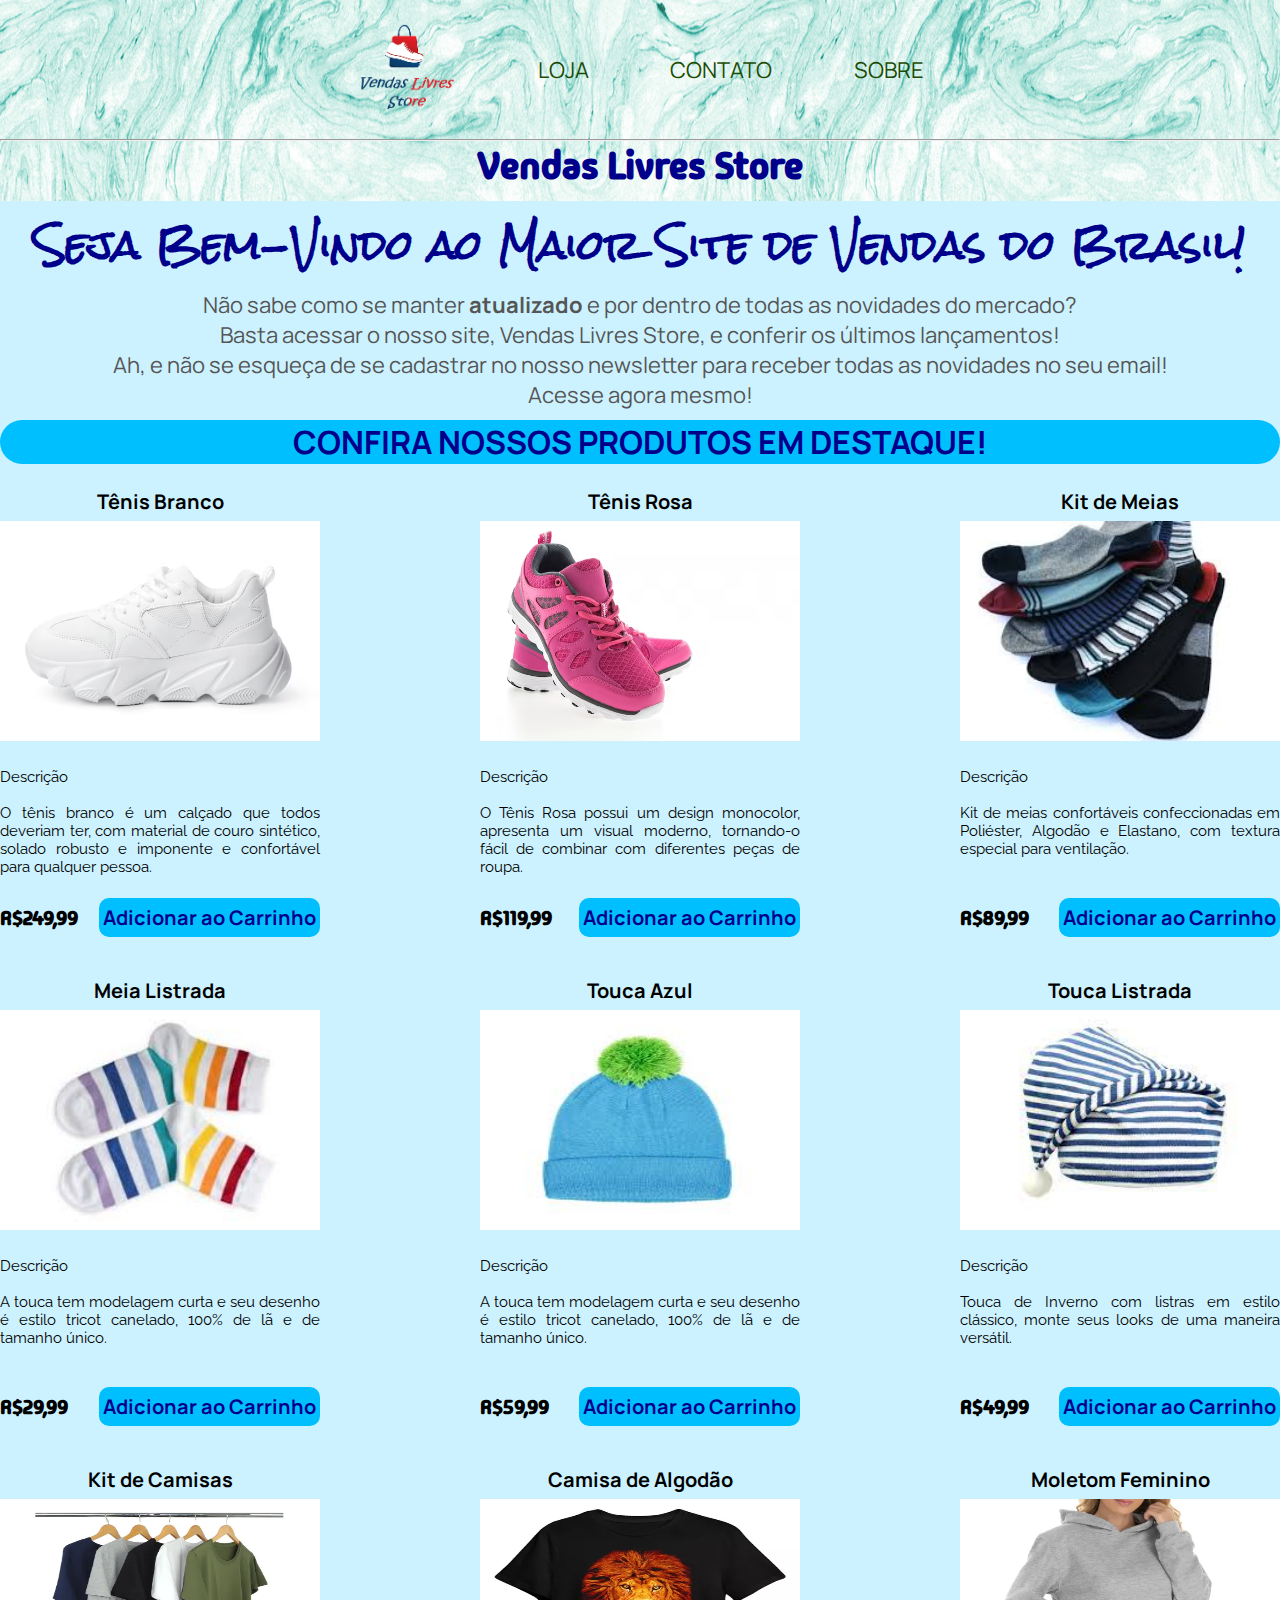
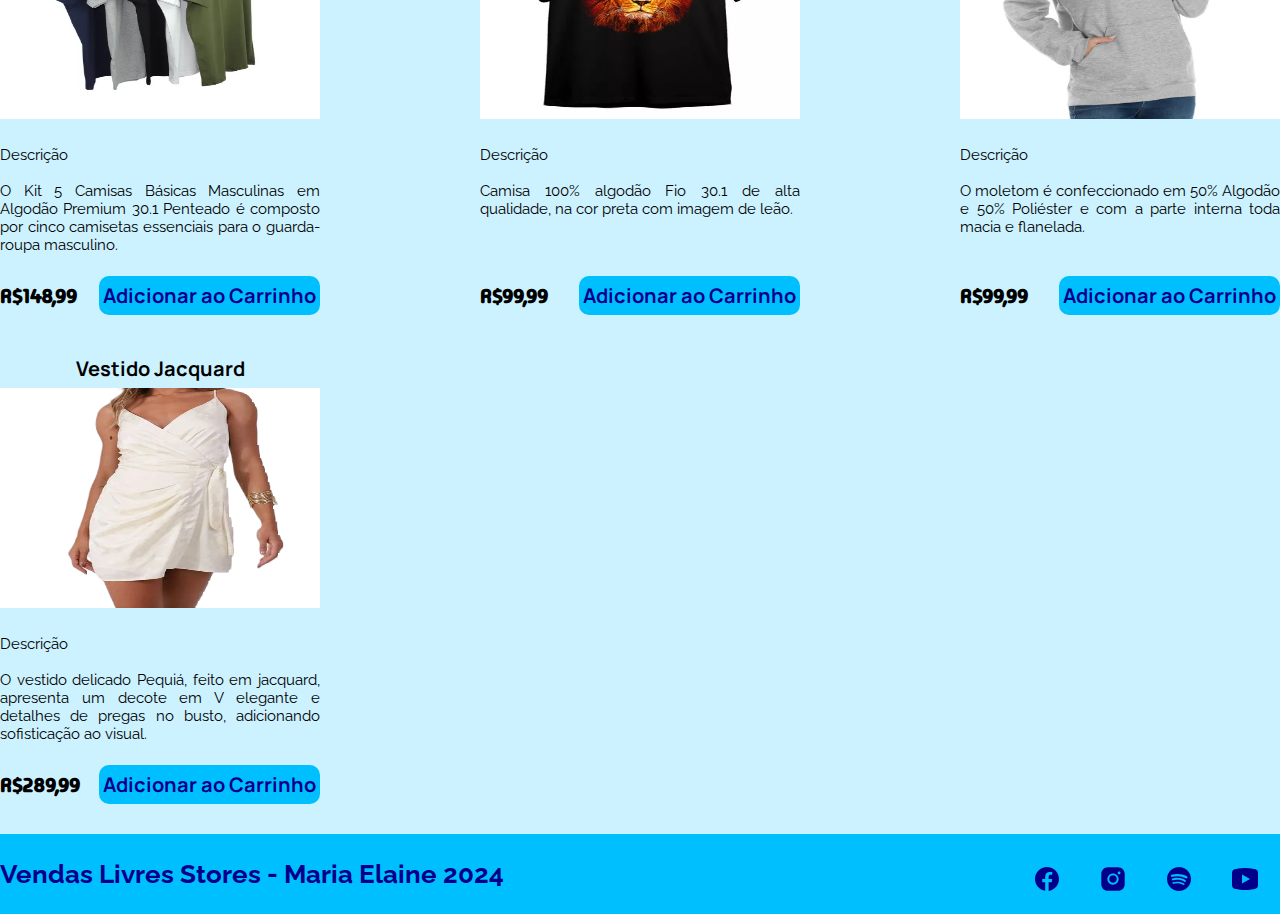
<file: index.html>
<!DOCTYPE html>
<html lang="pt-BR">
    <head>
        <!-- Dados para o Navegador -->
        <meta charset="UTF-8">
        <meta http-equiv="X-UA-Compatible" content="IE=edge">
        <meta name="viewport" content="user-scalable=no, width=device-width, initial-scale=1.0">
        <meta name="description" content="Programador Front-End, Senai.">
        <meta name="keywords" content="HTML, CSS, JavaScript, Senai">
        <meta name="author" content="Maria Elaine">
        <!-- Título do site -->
        <title>Vendas Livres Store</title>
        <!-- Links -->
        <link rel="shortcut icon" href="images/35594.svg" type="image/svg">
        <link rel="stylesheet" href="css/style.css">
    </head>
    <!-- Área do Site -->
    <body>
        <!-- Cabeçalho -->
        <header class="main-header">
            <!-- Navegação -->
                <nav class="main-nav container">
                    <!-- Lista Não Ordenada -->
                    <ul class="header-list-container">
                        <!-- Itens da Lista -->
                        <li class="nav-item">
                            <a href="index.html"><img src="images/logo.png" alt="logo" class="logo-zoom"></a>
                        </li>

                        <li class="nav-item">
                            <a href="loja.html">Loja</a>
                            <ul class="sub-item">
                                <li><a href="loja.html#tenis-section">Tênis</a></li>
                                <li><a href="loja.html#meias-section">Meias</a></li>
                                <li><a href="loja.html#toucas-section">Toucas</a></li>

                                <li class="nav-item"><a href="loja.html#roupas-section">Roupas</a>
                                    <ul class="sub-item">
                                        <li><a href="loja.html#roupasMasc-section">Masculinas</a></li>
                                        <li><a href="loja.html#roupasFem-section">Femininas</a></li>
                                    </ul>
                                </li>

                            </ul>
                        </li>

                        <li class="nav-item">
                            <a href="contato.html">Contato</a>
                        </li>
                        <li class="nav-item">
                            <a href="sobre.html">Sobre</a>
                        </li>
                    </ul>
                </nav>
                <hr>
                <h2 class="title-header">Vendas Livres Store</h2>
            </header>
        <!-- Corpo do Site -->
        <main>
            <!-- Título Principal -->
            <h1 class="title-large">Seja Bem-Vindo ao Maior Site de Vendas do Brasil!</h1>
            <!-- Descrição do Site -->
            <p class="description">Não sabe como se manter <strong class="red">atualizado</strong> e por dentro de todas as novidades do mercado? <br>
                Basta acessar o nosso site, Vendas Livres Store, e conferir os últimos lançamentos! <br>
                Ah, e não se esqueça de se cadastrar no nosso newsletter para receber todas as novidades no seu email! <br>
                Acesse agora mesmo!
            </p>
            <!-- Segundo Título -->
            <h2 class="title-median emphasis">Confira Nossos Produtos em Destaque!</h2>
            <!-- Área dos Produtos em Destaque -->
            <div class="product-container">
                <div class="product">
                    <strong class="product-title">Tênis Branco</strong>
                    <div class="product-box" id="box">
                        <img class="product-image" id="imgprod" src="images/tenis-branco.jpeg" alt="Tênis Branco">
                    </div>
                    <div class="description-product">
                        <p>Descrição</p>
                        <br>
                        <p>O tênis branco é um calçado que todos deveriam ter, com material de couro sintético, solado robusto e imponente e confortável para qualquer pessoa.</p>    
                    </div>
                    <div class="product-price-container">
                        <span class="product-price">R$249,99</span>
                        <button class="button-hover" type="button">Adicionar ao Carrinho</button>
                    </div>
                </div>
                <div class="product">
                    <strong class="product-title">Tênis Rosa</strong>
                    <div class="product-box" id="box">
                        <img class="product-image" id="imgprod" src="images/tenis-rosa.jpeg" alt="Tênis Rosa">
                    </div>
                    <div class="description-product">
                        <p>Descrição</p>
                        <br>
                        <p>O Tênis Rosa possui um design monocolor, apresenta um visual moderno, tornando-o fácil de combinar com diferentes peças de roupa.</p>    
                    </div>
                    <div class="product-price-container">
                        <span class="product-price">R$119,99</span>
                        <button class="button-hover" type="button">Adicionar ao Carrinho</button>
                    </div>
                </div>
                <div class="product">
                    <strong class="product-title">Kit de Meias</strong>
                    <div class="product-box" id="box">
                        <img class="product-image" id="imgprod" src="images/meia-kit.jpeg" alt="Kit de Meias">
                    </div>
                    <div class="description-product">
                        <p>Descrição</p>
                        <br>
                        <p>Kit de meias confortáveis confeccionadas em Poliéster, Algodão e Elastano, com textura especial para ventilação.</p>    
                    </div>
                    <div class="product-price-container">
                        <span class="product-price">R$89,99</span>
                        <button class="button-hover" type="button">Adicionar ao Carrinho</button>
                    </div>
                </div>
                <div class="product">
                    <strong class="product-title">Meia Listrada</strong>
                    <div class="product-box" id="box">
                        <img class="product-image" id="imgprod" src="images/meia-listrada.jpeg" alt="Meia Listrada">
                    </div>
                    <div class="description-product">
                        <p>Descrição</p>
                        <br>
                        <p> A touca tem modelagem curta e seu desenho é estilo tricot canelado, 100% de lã e de tamanho único.</p>    
                    </div>
                    <div class="product-price-container">
                        <span class="product-price">R$29,99</span>
                        <button class="button-hover" type="button">Adicionar ao Carrinho</button>
                    </div>
                </div>
                <div class="product">
                    <strong class="product-title">Touca Azul</strong>
                    <div class="product-box" id="box">
                        <img class="product-image" id="imgprod" src="images/touca-azul.jpeg" alt="Touca Azul">
                    </div>
                    <div class="description-product">
                        <p>Descrição</p>
                        <br>
                        <p> A touca tem modelagem curta e seu desenho é estilo tricot canelado, 100% de lã e de tamanho único.</p>    
                    </div>
                    <div class="product-price-container">
                        <span class="product-price">R$59,99</span>
                        <button class="button-hover" type="button">Adicionar ao Carrinho</button>
                    </div>
                </div>
                <div class="product">
                    <strong class="product-title">Touca Listrada</strong>
                    <div class="product-box" id="box">
                        <img class="product-image" id="imgprod" src="images/touca-listrada.jpeg" alt="Touca Listrada">
                    </div>
                    <div class="description-product">
                        <p>Descrição</p>
                        <br>
                        <p>Touca de Inverno com listras em estilo clássico, monte seus looks de uma maneira versátil.</p>    
                    </div>
                    <div class="product-price-container">
                        <span class="product-price">R$49,99</span>
                        <button class="button-hover" type="button">Adicionar ao Carrinho</button>
                    </div>
                </div>
                <div class="product">
                    <strong class="product-title">Kit de Camisas</strong>
                    <div class="product-box" id="box">
                        <img class="product-image" id="imgprod" src="images/kit-camisas-masc.png" alt="Kit de Camisas">
                    </div>
                    <div class="description-product">
                        <p>Descrição</p>
                        <br>
                        <p>O Kit 5 Camisas Básicas Masculinas em Algodão Premium 30.1 Penteado é composto por cinco camisetas essenciais para o guarda-roupa masculino.</p>    
                    </div>
                    <div class="product-price-container">
                        <span class="product-price">R$148,99</span>
                        <button class="button-hover" type="button">Adicionar ao Carrinho</button>
                    </div>
                </div>
                <div class="product">
                    <strong class="product-title">Camisa de Algodão</strong>
                    <div class="product-box" id="box">
                        <img class="product-image" id="imgprod" src="images/camisa-leao.png" alt="Camisa de Algodão">
                    </div>
                    <div class="description-product">
                        <p>Descrição</p>
                        <br>
                        <p>Camisa 100% algodão Fio 30.1 de alta qualidade, na cor preta com imagem de leão.</p>    
                    </div>
                    <div class="product-price-container">
                        <span class="product-price">R$99,99</span>
                        <button class="button-hover" type="button">Adicionar ao Carrinho</button>
                    </div>
                </div>
                <div class="product">
                    <strong class="product-title">Moletom Feminino</strong>
                    <div class="product-box" id="box">
                        <img class="product-image" id="imgprod" src="images/moletom-fem.png" alt="Moletom Feminino">
                    </div>
                    <div class="description-product">
                        <p>Descrição</p>
                        <br>
                        <p>O moletom é confeccionado em 50% Algodão e 50% Poliéster e com a parte interna toda macia e flanelada.</p>
                    </div>
                    <div class="product-price-container">
                        <span class="product-price">R$99,99</span>
                        <button class="button-hover" type="button">Adicionar ao Carrinho</button>
                    </div>
                </div>
                <div class="product">
                    <strong class="product-title">Vestido Jacquard</strong>
                    <div class="product-box" id="box">
                        <img class="product-image" id="imgprod" src="images/vestido.png" alt="Vestido Jacquard">
                    </div>
                    <div class="description-product">
                        <p>Descrição</p>
                        <br>
                        <p>O vestido delicado Pequiá, feito em jacquard, apresenta um decote em V elegante e detalhes de pregas no busto, adicionando sofisticação ao visual.</p>
                    </div>
                    <div class="product-price-container">
                        <span class="product-price">R$289,99</span>
                        <button class="button-hover" type="button">Adicionar ao Carrinho</button>
                    </div>
                </div>
            </div>
        </main>
        <!-- Rodapé do Site-->
        <footer class="main-footer">
            <div class="main-footer-container">
                <!-- Terceiro Título -->
                <h3 class="title-smaller">Vendas Livres Stores - Maria Elaine 2024</h3>
                <ul class="list-container">
                    <li class="footer-item">
                        <a href="https://www.facebook.com/" target="_blank"> <img src="images/facebook.svg" alt="facebook logo"></a>
                    </li>
                    <li class="footer-item">
                        <a href="https://www.instagram.com/" target="_blank"> <img src="images/instagram.svg" alt="instagram logo"></a>
                    </li>
                    <li class="footer-item">
                        <a href="https://www.spotify.com/" target="_blank"> <img src="images/spotify.svg" alt="spotify logo"></a>
                    </li>
                    <li class="footer-item">
                        <a href="https://www.youtube.com/" target="_blank"> <img src="images/youtube.svg" alt="youtube logo"></a>
                    </li>
                </ul>
            </div>
        </footer> 

        <script src="script.js" defer></script>

    <button id="voltarAoTopo"> <img src="images/arrow_up.png" alt="arrow_up" class="scroll"> </button>
    <button id="voltarAoFim"> <img src="images/arrow_down.png" alt="arrow_up" class="scroll"> </button>

    </body>
</html>
</file>
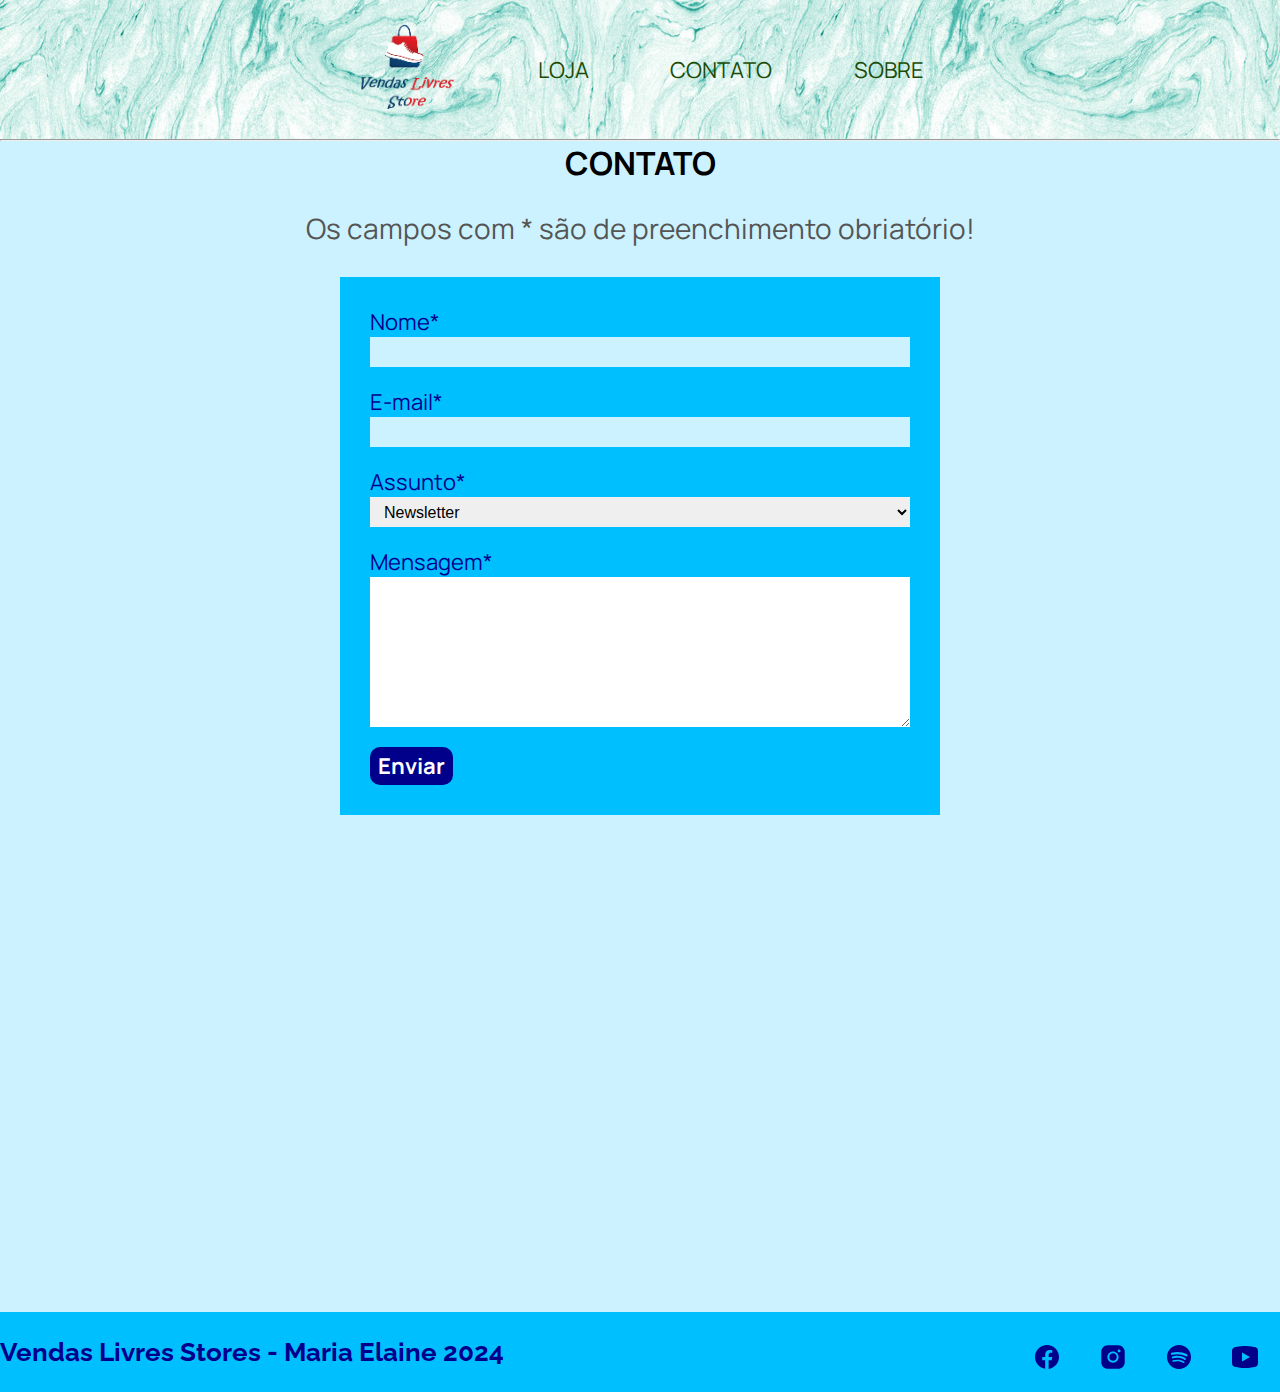
<file: contato.html>
<!DOCTYPE html>
<html lang="pt-BR">
    <head>
        <!-- Dados para o Navegador -->
        <meta charset="UTF-8">
        <meta http-equiv="X-UA-Compatible" content="IE=edge">
        <meta name="viewport" content="user-scalable=no, width=device-width, initial-scale=1.0">
        <meta name="description" content="Programador Front-End, Senai.">
        <meta name="keywords" content="HTML, CSS, JavaScript, Senai">
        <meta name="author" content="Maria Elaine">
        <!-- Título do site -->
        <title>Vendas Livres Store | Contato</title>
        <!-- Links -->
        <link rel="shortcut icon" href="images/35594.svg" type="image/svg">
        <link rel="stylesheet" href="css/style.css">

    </head>
    <!-- Área do Site -->
    <body>
        <!-- Cabeçalho -->
        <header class="main-header">
            <!-- Navegação -->
                <nav class="main-nav container">
                    <!-- Lista Não Ordenada -->
                    <ul class="header-list-container">
                        <!-- Itens da Lista -->
                        <li class="nav-item">
                            <a href="index.html"><img src="images/logo.png" alt="logo" class="logo-zoom"></a>
                        </li>
                        <li class="nav-item">
                            <a href="loja.html">Loja</a>
                        </li>
                        <li class="nav-item">
                            <a href="contato.html">Contato</a>
                        </li>
                        <li class="nav-item">
                            <a href="sobre.html">Sobre</a>
                        </li>
                    </ul>
                </nav>
                <hr>
            </header>

        <main>
            <h2 class="title-median">Contato</h2>
            <p class="contact-text">Os campos com * são de preenchimento obriatório!</p>
            <!-- Corpo do Formulário -->
            <form class="contact">
                <!-- Campos do Formulário -->
                <label class="contact-label">
                    Nome*
                    <input class="contact-field" type="text" required>
                </label>
                <label class="contact-label">
                    E-mail*
                    <input class="contact-field" type="text" required>
                </label>
                <label class="contact-label">
                    Assunto*
                    <select class="contact-field">
                        <option>Newsletter</option>
                        <option>Dúvidas</option>
                        <option>Críticas</option>
                        <option>Sugestões</option>
                    </select>
                </label>
                <label class="contact-label">
                    Mensagem*
                    <textarea class="contact-field" required></textarea>
                </label>
                <button class="button-form" >Enviar</button>
            </form>
            <div class="contact-maps">
                <iframe src="https://www.google.com/maps/embed?pb=!1m18!1m12!1m3!1d498.078331776905!2d-41.745136221683005!3d-2.9232203421776406!2m3!1f0!2f0!3f0!3m2!1i1024!2i768!4f13.1!3m3!1m2!1s0x7ec3ab738621aff%3A0x56e310b0c01c0ef7!2sR.%20Luc%C3%ADdio%20Portela%2C%201415%20-%20Piau%C3%AD%2C%20Parna%C3%ADba%20-%20PI%2C%2064208-410!5e0!3m2!1spt-BR!2sbr!4v1709730849280!5m2!1spt-BR!2sbr" width="600" height="450" style="border:0;" allowfullscreen="" loading="lazy" referrerpolicy="no-referrer-when-downgrade"></iframe>
            </div>
        </main>

        <!-- Rodapé do Site-->
        <footer class="main-footer">
            <div class="main-footer-container">
                <!-- Terceiro Título -->
                <h3 class="title-smaller">Vendas Livres Stores - Maria Elaine 2024</h3>
                <ul class="list-container">
                    <li class="footer-item">
                        <a href="https://www.facebook.com/" target="_blank"> <img src="images/facebook.svg" alt="facebook logo"></a>
                    </li>
                    <li class="footer-item">
                        <a href="https://www.instagram.com/" target="_blank"> <img src="images/instagram.svg" alt="instagram logo"></a>
                    </li>
                    <li class="footer-item">
                        <a href="https://www.spotify.com/" target="_blank"> <img src="images/spotify.svg" alt="spotify logo"></a>
                    </li>
                    <li class="footer-item">
                        <a href="https://www.youtube.com/" target="_blank"> <img src="images/youtube.svg" alt="youtube logo"></a>
                    </li>
                </ul>
            </div>
        </footer>      
    </body>
</html>
</file>
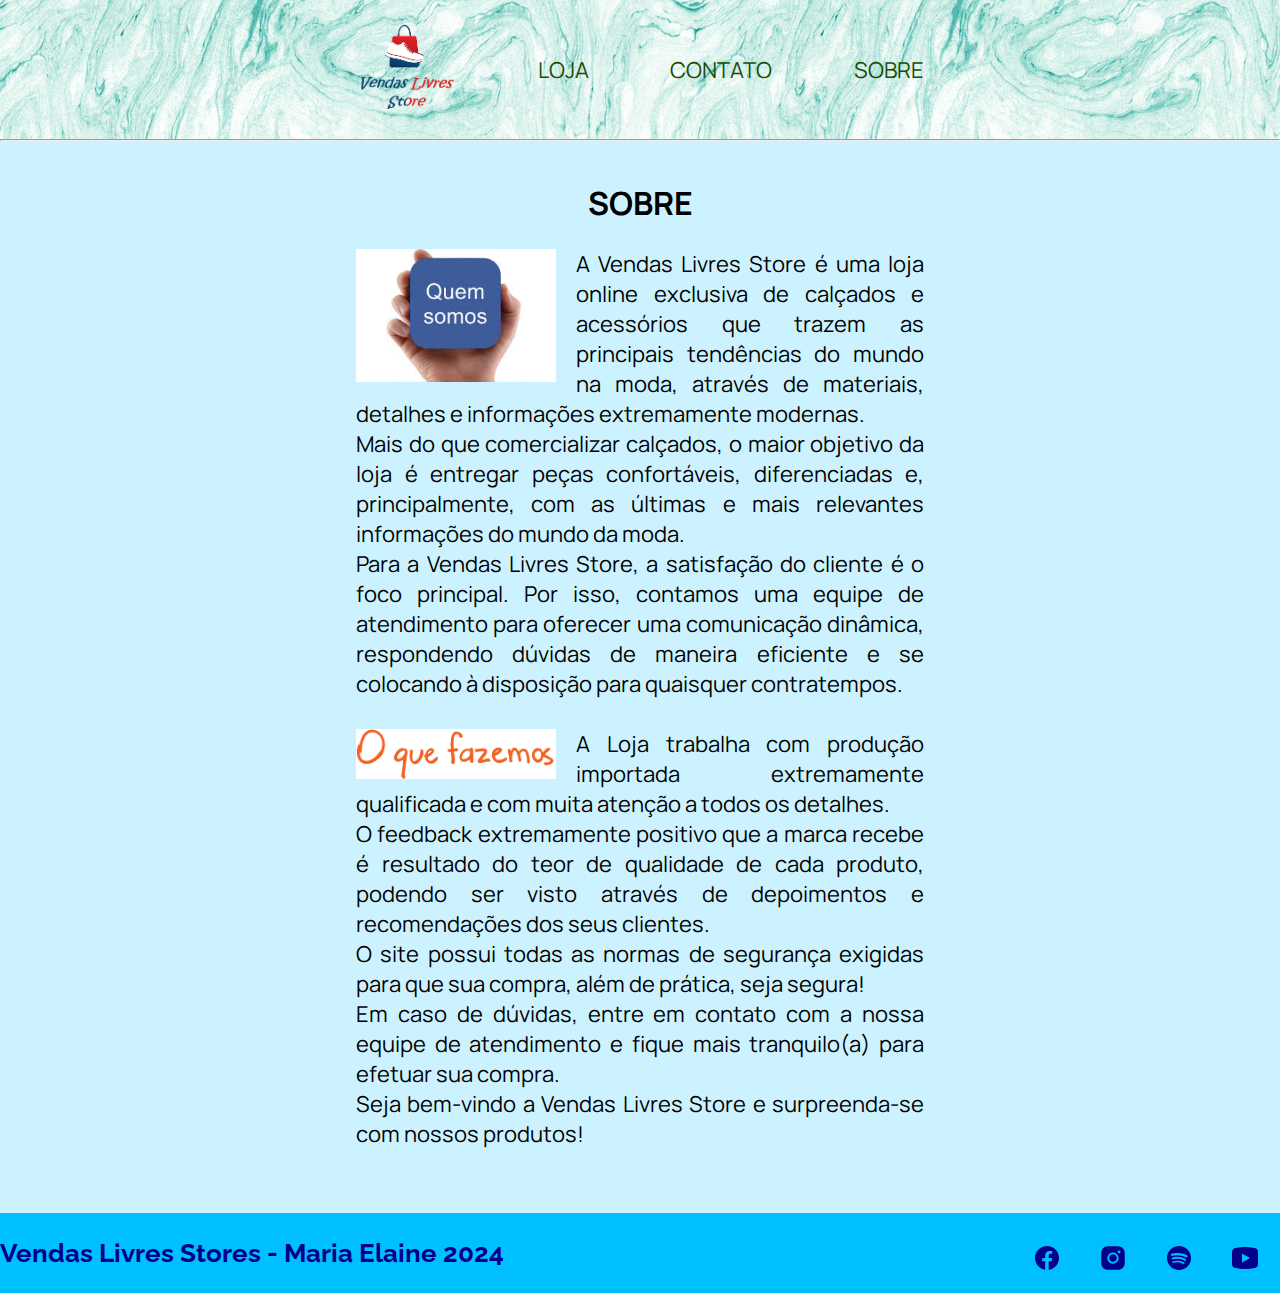
<file: sobre.html>
<!DOCTYPE html>
<html lang="pt-BR">
    <head>
        <!-- Dados para o Navegador -->
        <meta charset="UTF-8">
        <meta http-equiv="X-UA-Compatible" content="IE=edge">
        <meta name="viewport" content="user-scalable=no, width=device-width, initial-scale=1.0">
        <meta name="description" content="Programador Front-End, Senai.">
        <meta name="keywords" content="HTML, CSS, JavaScript, Senai">
        <meta name="author" content="Maria Elaine">
        <!-- Título do site -->
        <title>Vendas Livres Store | Sobre</title>
        <!-- Links -->
        <link rel="shortcut icon" href="images/35594.svg" type="image/svg">
        <link rel="stylesheet" href="css/style.css">

    </head>
    <!-- Área do Site -->
    <body>
        <!-- Cabeçalho -->
        <header class="main-header">
        <!-- Navegação -->
            <nav class="main-nav container">
                <!-- Lista Não Ordenada -->
                <ul class="header-list-container">
                    <!-- Itens da Lista -->
                    <li class="nav-item">
                        <a href="index.html"><img src="images/logo.png" alt="logo" class="logo-zoom"></a>
                    </li>
                    <li class="nav-item">
                        <a href="loja.html">Loja</a>
                    </li>
                    <li class="nav-item">
                        <a href="contato.html">Contato</a>
                    </li>
                    <li class="nav-item">
                        <a href="sobre.html">Sobre</a>
                    </li>
                </ul>
            </nav>
            <hr>
        </header>

        <main class="main-about">
            <div class="container">
                <h2 class="title-median">Sobre</h2>
                <img class="about-image" src="images/sobre.png" alt="sobre">
                <p class="about-description">A Vendas Livres Store é uma loja online exclusiva de calçados e acessórios que trazem as principais tendências do mundo na moda, através de materiais, detalhes e informações extremamente modernas. <br>
                    Mais do que comercializar calçados, o maior objetivo da loja é entregar peças confortáveis, diferenciadas e, principalmente, com as últimas e mais relevantes informações do mundo da moda. <br>
                    Para a Vendas Livres Store, a satisfação do cliente é o foco principal. Por isso, contamos uma equipe de atendimento para oferecer uma comunicação dinâmica, respondendo dúvidas de maneira eficiente e se colocando à disposição para quaisquer contratempos.
                </p>
                <br>
                <img class="about-image" src="images/fazemos.png" alt="fazemos">
                <p class="about-description">A Loja trabalha com produção importada extremamente qualificada e com muita atenção a todos os detalhes. <br>
                    O feedback extremamente positivo que a marca recebe é resultado do teor de qualidade de cada produto, podendo ser visto através de depoimentos e recomendações dos seus clientes. <br>
                    O site possui todas as normas de segurança exigidas para que sua compra, além de prática, seja segura! <br>
                    Em caso de dúvidas, entre em contato com a nossa equipe de atendimento e fique mais tranquilo(a) para efetuar sua compra. <br>
                    Seja bem-vindo a Vendas Livres Store e surpreenda-se com nossos produtos!
                </p>
            </div>
        </main>

        <!-- Rodapé do Site-->
        <footer class="main-footer">
            <div class="main-footer-container">
                <!-- Terceiro Título -->
                <h3 class="title-smaller">Vendas Livres Stores - Maria Elaine 2024</h3>
                <ul class="list-container">
                    <li class="footer-item">
                        <a href="https://www.facebook.com/" target="_blank"> <img src="images/facebook.svg" alt="facebook logo"></a>
                    </li>
                    <li class="footer-item">
                        <a href="https://www.instagram.com/" target="_blank"> <img src="images/instagram.svg" alt="instagram logo"></a>
                    </li>
                    <li class="footer-item">
                        <a href="https://www.spotify.com/" target="_blank"> <img src="images/spotify.svg" alt="spotify logo"></a>
                    </li>
                    <li class="footer-item">
                        <a href="https://www.youtube.com/" target="_blank"> <img src="images/youtube.svg" alt="youtube logo"></a>
                    </li>
                </ul>
            </div>
        </footer>        
    </body>
</html>
</file>
<file: css/style.css>
@import url('https://fonts.googleapis.com/css2?family=Madimi+One&family=Manrope:wght@200..800&family=Raleway:ital,wght@0,100..900;1,100..900&family=Roboto:ital,wght@0,100;0,300;0,400;0,500;0,700;0,900;1,100;1,300;1,400;1,500;1,700;1,900&family=Rock+Salt&display=swap');
* {
    margin: 0;
    padding: 0;
    box-sizing: border-box;
}
body, button, input{
    font: 400 22px "Manrope", sans-serif;
    background-color: #ccf2ff;
}
li{
    list-style-type: none;
}
/* Criação de cores no root do CSS */
:root{
    --blue: #00008B;
    --gray: #555555;
    --skyBlue: #00BFFF;
    --silver: #C0C0C0;
    --red: #FF0000;
    --white: #FFFFFF;
    --darkGray: #959595;
    --water: #63c4b9;
}
/* Header */
.main-header{
    background-image: url(background-image.png);
    background-position: 50% 39%; /*Alinha os elementos nos eixos x e y*/
    display: flex;
    flex-direction: column; /*Alinha os elementos um embaixo do outro*/
    align-items: center;
}
.main-nav{
    width: 100%;
}
.header-list-container{
    display: flex;
    justify-content: space-between; /*Adiciona espaço entre os elementos da lista*/
    align-items: center;
    padding: 16px 0;
}
.nav-item{
    text-transform: uppercase; /*Deixar todas as letras em maiúsculo*/
    color: #1b4b05;
}
.nav-item a{
    text-decoration: none;
    color: inherit; /*Pega a cor em nav-item*/
}
.nav-item img{
    height: 100px;
    width: 100px;
}
.nav-item:hover{
    color: rgba(27, 75, 5, 0.6); /*Colocar a mesma cor do nav-item em % de transparência*/
    transition: 1s;
}

#voltarAoTopo {
    display: none;
    position: fixed;
    bottom: 100px;
    right: 50px;
    background-color: var(--blue);
    color: var(--blue);
    border: none;
    padding: 0;
    cursor: pointer;
    border-radius: 20%;
}

#voltarAoFim {
    display: none;
    position: fixed;
    bottom: 100px;
    left: 50px;
    background-color: var(--blue);
    color: var(--blue);
    border: none;
    padding: 0;
    cursor: pointer;
    border-radius: 20%;
}

.scroll {
    width: 50px;
    height: 50px;
}

/*Estilo para o sub-item*/

/*Ocultar os sub-itens por padrão*/
.sub-item {
    display: none;
    position: fixed;
    padding: 10px;
    border-radius: 5px;
}

/*Mostrar os subitens quando o mouse passa sobre o item pai*/
.nav-item:hover .sub-item{
    display: block;
}

/*Estilo dos sub-itens*/

.sub-item{
    background-color: var(--water);
    width: 150px;
}
.sub-item li{
    margin-bottom: 5px;
}
.sub-item a{
    color: var(--blue);
    text-decoration: none;
}
.sub-item a:hover{
    text-decoration: none;
    border-radius: 5px;
    padding: 0px 3px;
    color: var(--blue);
    width: 20px;
}

.logo-zoom{
    transition: transform 0.3s ease;
}
.logo-zoom:hover{
    transform: scale(1.2);
}

hr{
    width: 100%;
}
.main-about{
    padding: 40px 0 64px;
}
.container{
    max-width: 600px;
    padding: 0 16px;
    margin: 0 auto; /*Não aplica encima/embaixo, o auto distribui o máximo possível para esquerda e direita*/
}
.title-median{
    font-family: "Manrope", cursive;
    font-size: 32px;
    text-align: center;
    text-transform: uppercase; /*Letra maiúscula*/
    margin-bottom: 24px;
}
.about-image{
    float: left; /*Ajusta a imagem à esquerda dentro do texto*/
    margin: 0 20px 10px 0;
    width: 200px;
    height: auto;
}
.about-description{
    text-align: justify;
}
/* Rodapé do Site */
.main-footer{
    background-color: var(--skyBlue);
    padding: 15px 0;
}
.main-footer-container{
    display: flex;
    align-items: center;
    justify-content: space-between; /*Coloca o nome de um lado e a lista de ícones do outro*/
}
.title-smaller{
    font-family: "Raleway", sans-serif;
    color: var(--blue);
    font-size: 26px;
}
.list-container{
    display: flex;
    align-items: center;
    justify-content: space-between;
}
.footer-item{
    width: 50px;
    height: 50px;
    padding: 15px 0;
}
.footer-item + .footer-item{
    margin-left: 16px; /*Coloca um margin somente entre os itens de acordo com o lugar (esquerda ou direita) até somente o penúltimo item.*/
}
/* Área do Contato */
.contact-text{
    text-align: center;
    margin-bottom: 30px;
    font-size: 28px;
    color: var(--gray);
}
.contact{
    background-color: var(--skyBlue);
    padding: 30px;
    max-width: 600px;
    margin-left: auto;
    margin-right: auto;
    margin-bottom: 20px;
}
.contact-label{
    display: block;
    margin-bottom: 20px;
    color: var(--blue);
}
.contact-field{
    display: block;
    width: 100%;
    height: 30px;
    font-size: 16px;
    padding-left: 10px;
    border: none;
}
.contact-field:focus{
    background-color: var(--silver);
    outline: none; /*Remeve a borda quando selecionado o campo*/
}
textarea.contact-field{
    height: 150px;
    padding: 10px;
    font-family: "Raleway", Calibri;
}
.button-form{
    background-color: var(--blue);
    color: var(--white);
    border: 2px solid var(--blue);
    border-radius: 10px;
    padding: 2px 6px;
    font-weight: bold; /*Deixa a fonte mais espessa, negrito*/
    cursor: pointer;
}
.button-form:hover{
    background-color: var(--white);
    color: var(--blue);
}
.contact-maps{
    width: 600px;
    margin-left: auto;
    margin-right: auto;
    padding-bottom: 20px;
}
/* Área do Index */
.title-header{
    font-family: "Madimi One", sans-serif;
    color: var(--blue);
    font-size: 38px;
    padding-bottom: 10px;
}
.title-large{
    font-family: "Rock Salt", cursive;
    font-size: 38px;
    color: var(--blue);
    text-align: center;
}
.description{
    text-align: center;
    color: var(--gray);
    padding-bottom: 10px;
}
.emphasis{
    background-color: var(--skyBlue);
    color: var(--blue);
    border-radius: 25px;
}
.product-container{
    display: flex;
    flex-wrap: wrap; /*Ordenar a grade*/
    justify-content: space-between;
    gap: 40px;
    padding-bottom: 30px;
}
.product{
    display: flex;
    flex-direction: column;
    align-items: center;
}
.product-title{
    font-size: 20px;
    margin-bottom: 6px;
}
.product-image{
    width: 320px; /*Dois produtos por linha (espaço de 600px)*/
    height: 220px;
    margin-bottom: 20px;
}
.description-product{
    font-size: 15px;
    max-width: 320px;
    height: 120px;
    margin-bottom: 10px;
    text-align: justify;
    font-family: "Raleway", sans-serif;
}
.product-price-container{
    width: 100%;
    display: flex;
    justify-content: space-between;
    align-items: center; /*botão centralizado de acordo com o preço*/
}
.product-price{
    font-family: "Madimi One", sans-serif;
    font-size: 20px;
    font-weight: bold;
}
.button-hover{
    background-color: var(--skyBlue);
    color: var(--blue);
    border: 2px solid var(--skyBlue);
    border-radius: 10px;
    padding: 4px 2px;
    font-weight: bold;
    cursor: pointer;
    font-size: 20px;
}
.button-hover:hover{
    background-color: transparent;
    color: var(--blue);
    border: 2px solid var(--skyBlue);
}
.cart-table{
    width: 100%;
    border-collapse: collapse; /*Bordas das colunas debaixo se unam, mesclagem*/
}
.table-head-item{
    text-align: start;
    border-bottom: 2px solid var(--darkGray); /*Adiciona a linha da borda abaixo*/
    text-transform: uppercase;
    padding-bottom: 6px;
}
.second-col, .third-col{
    width: 25%;
}
.cart-product{
    padding: 8px;
}
.product-identification{
    display: flex;
    align-items: center;
}
.cart-product-image{
    width: 120px;
    height: 80px;
    margin-bottom: 10px;
}
.cart-product-title{
    font-size: 20px;
    margin-left: 20px;
}
.cart-product-price{
    font-size: 20px;
    font-family: "Madimi One", sans-serif;
}
.product-qnt-input{
    font-size: 20px;
    width: 45px;
    height: 30px;
    background-color: var(--silver);
    border: 2px solid var(--blue);
    border-radius: 10px;
    text-align: center;
    padding: 2px;
    margin-bottom: 10px;
}
.remove-product-button{
    font-size: 20px;
    background-color: var(--red);
    border: 0;
    color: var(--white);
    border-radius: 7px;
    padding: 4px;
    cursor: pointer;
    margin-left: 3px;
}
.remove-product-button:hover{
    filter: brightness(0.8); /*Diminui o brilho com efeito diferente para clique*/
}
.cart-total-container{
    border-top: 1px solid var(--darkGray);
    text-align: end; /*Leva tudo para o final do campo*/
    padding: 6px 16px 0 0;
}
.cart-total-container strong{
    margin-right: 10px;
}
.purchase-button{
    display: flex;
    padding: 20px;
    background-color: var(--blue);
    color: var(--white);
    border: 0;
    border-radius: 7px;
    text-transform: uppercase;
    cursor: pointer;
    font-weight: bold;
    margin: 24px auto 0;
}
.purchase-button:hover{
    filter: brightness(0.8);
}

/*Responsividade*/
@media (max-width: 825px) {
    .title-header{
        font-size: 32px;
        text-align: center;
    }
}
@media (max-width: 725px) {
    .main-footer-container{
        flex-direction: column;
    }
    .title-median{
        font-size: 30px;
        padding: 4px;
    }
}
@media (max-width: 680px) {
    .product-container{
        justify-content: center;
    }
    .title-median{
        font-size: 27px;
    }
    .title-header{
        font-size: 26px;
    }
}
@media (max-width: 600px) {
    .title-large{
        font-size: 36px;
    }
    .title-median{
        font-size: 24px;
    }
    .product-qnt-input, .remove-product-button{
        display: flex;
        margin-left: auto;
        margin-right: auto;
    }
}
@media (max-width: 590px){
    .product-identification {
        flex-direction: column;
    }
    .cart-product-title{
        margin-left: 0;
    }
}
@media (max-width: 560px) {
    .title-large{
        font-size: 32px;
    }
    .title-median, .purchase-button{
        font-size: 21px;
    }
    .cart-table{
        font-size: 20px;
    }
    .product-title{
        font-size: 18px;
    }
}
@media (max-width: 500px) {
    .title-header{
        font-size: 30px;
    }
    .title-large{
        font-size: 26px;
    }
    .title-smaller{
        font-size: 22px;
    }
    .purchase-button{
        font-size: 18px;
        padding: 15px;
    }
    .product-title{
        font-size: 18px;
    }
    .cart-table, .cart-product-title, .cart-product-price, .product-qnt-input, .remove-product-button{
        font-size: 17px;
    }
}
@media (max-width: 405px) {
    .header-list-container{
        font-size: 18px;
    }
    .nav-item img{
        width: 80px;
        height: 80px;
    }
    .description{
        font-size: 19px;
        font-family: "Madimi One", cursive;
    }
    .title-header{
        font-size: 28px;
    }
    .title-smaller{
        text-align: center;
        font-size: 17px;
    }
    .title-median{
        font-size: 26px;
    }
    .product-container{
        max-width: 300px;
        margin-left: auto;
        margin-right: auto;
    }
    .product-image{
        width: 315px;
    }
    .purchase-button{
        padding: 13px;
    }
}
@media (max-width: 375px){
    .about-image{
        width: 160px;
    }
    .contact-text{
        font-size: 20px;
    }
    .contact-label{
        font-size: 18px;
    }
    .button-form{
        font-size: 18px;
    }
}
</file>
